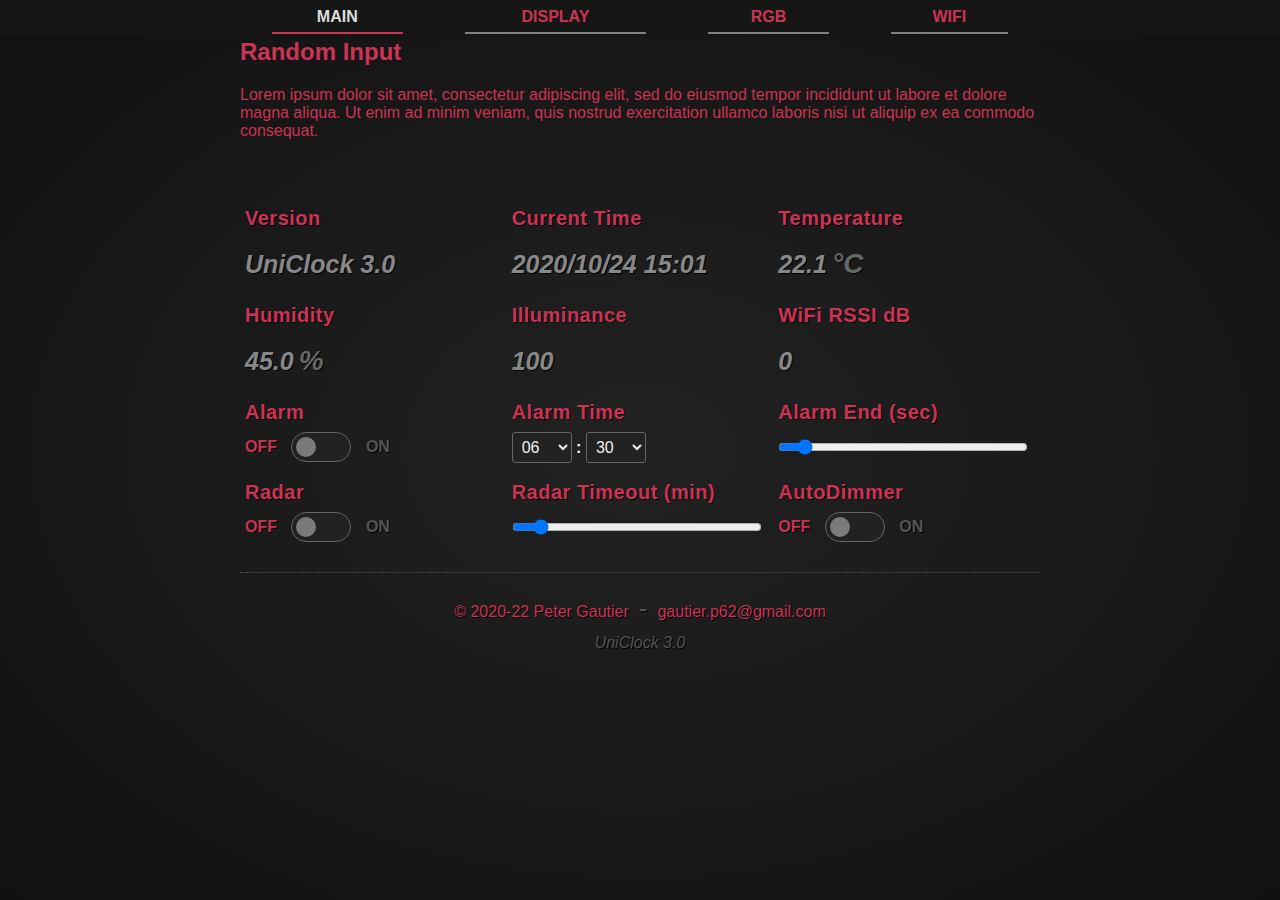
<file: data/index.html>
<!DOCTYPE html>
<html>
<head>
    <title>Uniclock 3.0</title>
    <meta charset="utf-8">
    <meta name="viewport" content="width=device-width, initial-scale=1.0">
    <link rel="stylesheet" href="site.css">
    <link rel="shortcut icon" type="image/x-icon" href="favicon.ico" sizes="16x16">
    <script src="jquery_360.js"></script>
    <script src="page.js"></script>
</head>

<body>
    <div id="info-popup">
        <div id="popup-box" class="max-width">
            <div id="popup-close-btn">X</div>
            <h2>Random Input</h2>
            <div class="content">Lorem ipsum dolor sit amet, consectetur adipiscing elit, sed do eiusmod tempor incididunt ut labore et dolore magna aliqua. Ut enim ad minim veniam, quis nostrud exercitation ullamco laboris nisi ut aliquip ex ea commodo consequat.</div>
        </div>
    </div>
    <div id="menu-holder">
        <div class="floating-menu">
            <div class="max-width">
                <table id="menu">
                    <tr></tr>
                </table>
            </div>
        </div>        
    </div>
    <div class="content max-width">
        <div class="form">
			<div page="main">
                <div class="header">
					<br>
                    <div class="control-holder">
                        <label for="version">Version</label>
                        <span id="versionHeader" class="info medium" pagemenu="settings"></span>
                    </div>
                    <div class="control-holder">
                        <label>Current Time</label>
                        <span id="currentTime" class="info medium"></span>
                    </div>
                    <div class="control-holder temperature-holder">
                        <label>Temperature</label>
                        <span id="temperature" class="info medium"></span>
                    </div>
                    <div class="control-holder temperature-holder2">
                        <label>Temperature-2</label>
                        <span id="temperature2" class="info medium"></span>
                    </div>
                    <div class="control-holder humidity-holder">
                        <label>Humidity</label>
                        <span id="humidity" class="info medium"></span>
                    </div>
                    <div class="control-holder humidity-holder2">
                        <label>Humidity-2</label>
                        <span id="humidity2" class="info medium"></span>
                    </div>
                    <div class="control-holder pressure-holder">
                        <label>Pressure</label>
                        <span id="pressure" class="info medium"></span>
                    </div>
                    <div class="control-holder lux-holder">
                        <label>Illuminance</label>
                        <span id="lux" class="info medium"></span>
                    </div>
					<div class="control-holder">
                        <label>WiFi RSSI dB</label>
                        <span id="rssi" class="info medium"></span>
                    </div>
                </div>
                <div class="control-holder">
                    <label>Alarm</label>
                    <input id="alarmEnable" type="checkbox" class="switch">
                    <span class="switcher-text left non-selectable" for="alarmEnable">off</span>
                    <span class="switcher non-selectable" for="alarmEnable"></span>
                    <span class="switcher-text right non-selectable" for="alarmEnable">on</span>
                </div>
    
                <div class="control-holder">
                    <label for="alarmTime">Alarm Time</label>
                    <div class="multiple-input">
                        <select id="alarmTimeHours" class="number-select two-digit" min="0" max="23"></select>
                        <span>:</span>
                        <select id="alarmTimeMinutes" class="number-select two-digit" min="0" max="59" step="1"></select>
                    </div>
                </div>
                
                <div class="control-holder">
                    <label for="alarmPeriod">Alarm End (sec)</label>
                    <input type="range" min="1" max="240" class="slider" id="alarmPeriod">
                </div>
                <div class="control-holder radar-holder">
                    <label>Radar</label>
                    <input id="enableRadar" type="checkbox" class="switch">
                    <span class="switcher-text left non-selectable" for="enableRadar">off</span>
                    <span class="switcher non-selectable" for="enableRadar"></span>
                    <span class="switcher-text right non-selectable" for="enableRadar">on</span>
                </div>			
                <div class="control-holder radar-holder">
                    <label>Radar Timeout (min)</label>
                    <input type="range" min="1" max="60" class="slider" id="radarTimeout">
                </div>				
                <div class="control-holder lux-holder">
                    <label>AutoDimmer</label>
                    <input id="enableAutoDim" type="checkbox" class="switch">
                    <span class="switcher-text left non-selectable" for="enableAutoDim">off</span>
                    <span class="switcher non-selectable" for="enableAutoDim"></span>
                    <span class="switcher-text right non-selectable" for="enableAutoDim">on</span>
                </div>			
			</div> 
			<!-- display settings -->	
            <div page="display" class="tube-holder">
				<br>
                <div class="control-holder">
                    <label>Manual Override</label>
                    <input id="manualOverride" type="checkbox" class="switch two-side">
                    <span class="switcher-text left non-selectable" for="manualOverride">DAY</span>
                    <span class="switcher non-selectable" for="manualOverride"></span>
                    <span class="switcher-text right non-selectable" for="manualOverride">NIGHT</span>
                </div>
    
                <div class="control-holder wordclock-holder">
                    <label>Display Mode</label>
                    <input id="set12_24" type="checkbox" class="switch two-side">
                    <span class="switcher-text left non-selectable" for="set12_24">12h</span>
                    <span class="switcher non-selectable" for="set12_24"></span>
                    <span class="switcher-text right non-selectable" for="set12_24">24h</span>
                </div>
                
                <div class="control-holder wordclock-holder">
                    <label>Zero Handling</label>
                    <input id="showZero" type="checkbox" class="switch">
                    <span class="switcher-text left non-selectable" for="showZero">Hide</span>
                    <span class="switcher non-selectable" for="showZero"></span>
                    <span class="switcher-text right non-selectable" for="showZero">Show</span>
                </div>
                
                <div class="control-holder wordclock-holder">
                    <label>Blinking Dots</label>
                    <input id="enableBlink" type="checkbox" class="switch">
                    <span class="switcher-text left non-selectable" for="enableBlink">off</span>
                    <span class="switcher non-selectable" for="enableBlink"></span>
                    <span class="switcher-text right non-selectable" for="enableBlink">on</span>
                </div>
                <div class="control-holder wordclock-holder">
                    <label>Double Blink</label>
                    <input id="enableDoubleBlink" type="checkbox" class="switch">
                    <span class="switcher-text left non-selectable" for="enableDoubleBlink">off</span>
                    <span class="switcher non-selectable" for="enableDoubleBlink"></span>
                    <span class="switcher-text right non-selectable" for="enableDoubleBlink">on</span>
                </div>				
                <div class="control-holder">
                    <label>Time Zone</label>
                    <select id="utc_offset" class="number-select" min="-12" max="12" prefix="(UTC " suffix=":00)"></select>
                </div>
                
                <div class="control-holder">
                    <label title="Daylight saving time">DST</label>
                    <input id="enableDST" type="checkbox" class="switch">
                    <span class="switcher-text left non-selectable" for="enableDST">off</span>
                    <span class="switcher non-selectable" for="enableDST"></span>
                    <span class="switcher-text right non-selectable" for="enableDST">on</span>
                </div>
                
                <div class="control-holder">
                    <label for="animMode">Animation Mode</label>
                    <!-- <select id="animMode" class="number-select" min="0" max="6" step="1" prefix="Animation_" suffix=""></select>		-->
					<select id="animMode">
						<option value="0">Off</option>
						<option value="1">1 Count Up</option>
						<option value="2">2 Count Down</option>
						<option value="3">3 Shift Right</option>
						<option value="4">4 Shift Left</option>
						<option value="5">5 Transition</option>
						<option value="6">Random 1-5</option>
						<option value="7">Random 1-4</option>
					</select>
                </div>
            
                <div class="control-holder wordclock-holder">
                    <label for="interval">Cathode Protect</label>
                    <input type="range" min="0" max="60" class="slider" id="interval">
                </div>
                
    
                <div class="control-holder">
                    <label>Auto Day/Night</label>
                    <input id="enableAutoShutoff" type="checkbox" class="switch">
                    <span class="switcher-text left non-selectable" for="enableAutoShutoff">off</span>
                    <span class="switcher non-selectable" for="enableAutoShutoff"></span>
                    <span class="switcher-text right non-selectable" for="enableAutoShutoff">on</span>
                </div>
                            
                <div class="control-holder">
                    <label>Day Brightness</label>
                    <input type="range" min="1" class="slider" id="dayBright">
                </div>
                <div class="control-holder">
                    <label>Night Brightness</label>
                    <input type="range" min="0" class="slider" id="nightBright">
                </div>
                
                <div class="control-holder">
                    <label>Day</label>
                    <div class="multiple-input">
                        <select id="dayTimeHours" class="number-select two-digit" min="0" max="23"></select>
                        <span>:</span>
                        <select id="dayTimeMinutes" class="number-select two-digit" min="0" max="59" step="5"></select>
                    </div>
                </div>
                <div class="control-holder">
                    <label>Night</label>
                    <div class="multiple-input">
                        <select id="nightTimeHours" class="number-select two-digit" min="0" max="23"></select>
                        <span>:</span>
                        <select id="nightTimeMinutes" class="number-select two-digit" min="0" max="59" step="5"></select>
                    </div>
                </div>
                <div class="control-holder wordclock-holder">
                    <label>Display Time/Date</label>
                    <input id="enableTimeDisplay" type="checkbox" class="switch">
                    <span class="switcher-text left non-selectable" for="enableTimeDisplay">off</span>
                    <span class="switcher non-selectable" for="enableTimeDisplay"></span>
                    <span class="switcher-text right non-selectable" for="enableTimeDisplay">on</span>
                </div>	
                <div class="control-holder">
                    <label for="dateMode">Date Format</label>
                    <select id="dateMode">
                        <option value="0">dd/mm/yyyy</option>
                        <option value="1">mm/dd/yyyy</option>
                        <option value="2">yyyy/mm/dd</option>
                    </select>
                </div>	
                <div class="control-holder wordclock-holder">
                    <label>Date Repeat (min)</label>
                    <input type="range" min="0" max="10" class="slider" id="dateRepeatMin">
                </div>			
                <div class="control-holder temperature-holder">
                    <label>Temp/H. Repeat (min)</label>
                    <input type="range" min="0" max="10" class="slider" id="tempRepeatMin">
                </div>				
                <div class="control-holder temperature-holder">
                    <label>Temperature Format</label>
                    <input id="tempCF" type="checkbox" class="switch two-side">
                    <span class="switcher-text left non-selectable" for="tempCF">C</span>
                    <span class="switcher non-selectable" for="tempCF"></span>
                    <span class="switcher-text right non-selectable" for="tempCF">F</span>
                </div>
                <div class="control-holder wordclock-holder">
                    <label>Date seconds</label>
                    <div class="multiple-input">
                        <select id="dateStart" class="number-select two-digit" min="0" max="59"></select>
                        <span>-</span>
                        <select id="dateEnd" class="number-select two-digit" min="0" max="59" step="1"></select>
                    </div>
                </div>	
                <div class="control-holder temperature-holder">
                    <label>Temperature seconds</label>
                    <div class="multiple-input">
                        <select id="tempStart" class="number-select two-digit" min="0" max="59"></select>
                        <span>-</span>
                        <select id="tempEnd" class="number-select two-digit" min="0" max="59" step="1"></select>
                    </div>
                </div>  
                <div class="control-holder humidity-holder">
                    <label>Humidity seconds</label>
                    <div class="multiple-input">
                        <select id="humidStart" class="number-select two-digit" min="0" max="59"></select>
                        <span>-</span>
                        <select id="humidEnd" class="number-select two-digit" min="0" max="59" step="1"></select>
                    </div>
                </div>  
            </div>

            <!-- RGB settings -->
            <div page="rgb" class="tube-holder">
				<br>
                <div class="control-holder rgb-holder">
                    <label for="rgbEffect">RGB Effect</label>
                    <select id="rgbEffect">
                        <option value="0">OFF</option>
                        <option value="1">Fixed Color</option>
                        <option value="2">Rainbow Flow</option>
                        <option value="3">Rainbow Stepper</option>
                        <option value="4">Color Dimmer</option>
                        <option value="5">Color Changer</option>
                        <option value="6">Color FlowChanger</option>
                        <option value="7">Color FlowChanger Random-1</option>
                        <option value="8">Color FlowChanger Random-2</option>
                        <option value="9">Color FlowChanger Random-3</option>
                        <option value="10">Knight Rider's KITT</option>
                    </select>
                </div>
                <div class="control-holder rgb-holder">
                    <label>RGB Brightness</label>
                    <input type="range" min="8" max="255" class="slider" id="rgbBrightness">
                </div>
                <div class="control-holder">
                    <label>Fixed Color</label>
                    <div id="color-select-holder">
                        <div>
                            <input type="range" min="1" max="255" class="slider" id="rgbFixColor">
                        </div>
                        <div>
                            <div id="selectedColor"></div>
                        </div>
                    </div>                    
                </div>
            
                <div class="control-holder rgb-holder">
                    <label>Direction</label>
                    <input id="rgbDir" type="checkbox" class="switch two-side">
                    <span class="switcher-text left non-selectable" for="rgbDir">left</span>
                    <span class="switcher non-selectable" for="rgbDir"></span>
                    <span class="switcher-text right non-selectable" for="rgbDir">right</span>
                </div>
                
                <div class="control-holder">
                    <label for="rgbSpeed">Animation Speed</label>
                    <input type="range" min="1" max="255" class="slider" id="rgbSpeed">
                </div>
            </div>
			<!-- WiFi settings -->			
			<div page=wifi>
				<br>
                <div class="control-holder">
                    <label>WiFi SSID</label>
                    <input type="text" id="wifiSsid">
                </div>
                <div class="control-holder">
                    <label>WiFi Password</label>
                    <input type="text" id="wifiPsw">
                </div>
                <div class="control-holder">
                    <label>AP SSID</label>
                    <input type="text" id="ApSsid">
                </div>
                <div class="control-holder">
                    <label>AP Password</label>
                    <input type="text" id="ApPsw">
                </div>	
				<div class="control-holder">
                    <label>WiFi Mode</label>
                    <input id="wifiMode" type="checkbox" class="switch">
                    <span class="switcher-text left non-selectable" for="wifiMode">AP</span>
                    <span class="switcher non-selectable" for="wifiMode"></span>
                    <span class="switcher-text right non-selectable" for="wifiMode">Client</span>
                </div>
                <div class="control-holder">
                    <label>Ntp Server</label>
                    <input type="text" id="NtpServer">
                </div>
                <div class="control-holder mqtt-holder">
                    <label>MQTT Enable</label>
                    <input id="mqttEnable" type="checkbox" class="switch">
                    <span class="switcher-text left non-selectable" for="mqttEnable">off</span>
                    <span class="switcher non-selectable" for="mqttEnable"></span>
                    <span class="switcher-text right non-selectable" for="mqttEnable">on</span>
                </div>				
                <div class="control-holder mqtt-holder">
                    <label>MQTT Address</label>
                    <input type="text" id="mqttBrokerAddr">
                </div>	
                <div class="control-holder mqtt-holder">
                    <label>MQTT User</label>
                    <input type="text" id="mqttBrokerUser">
                </div>	
                <div class="control-holder mqtt-holder">
                    <label>MQTT Password</label>
                    <input type="text" id="mqttBrokerPsw">
                </div>
				<div class="control-holder mqtt-holder">
                    <label>MQTT Refresh (sec)</label>
                    <input type="range" min="10" max="100" class="slider" id="mqttBrokerRefresh">
                </div>
            </div>	
            <div page="settings" hidden="true">
			<br><br>
            <!-- Sensor corrections -->
				<div class="control-holder temperature-holder">
                    <label>Temperature#1</label>
                    <input type="range" min="-5" max="5" step="0.1" class="slider" id="corrT0">
                </div>
				<div class="control-holder temperature-holder2">
                    <label>Temperature#2</label>
                    <input type="range" min="-5" max="5" step="0.1" class="slider" id="corrT1">
                </div>
				<div class="control-holder humidity-holder">
                    <label>Humidity#1</label>
                    <input type="range" min="-25" max="25" step="0.1" class="slider" id="corrH0">
                </div>	
				<div class="control-holder humidity-holder2">
                    <label>Humidity#2</label>
                    <input type="range" min="-25" max="25" step="0.1" class="slider" id="corrH1">
                </div>					
				<div class="control-holder wordclock-holder">			
                    <label>CathodeProtect (minutes)</label>
                    <input type="range" min="1" max="60" step="1" class="slider" id="cathProtMin">
                </div>				
                <div class="control-holder">
                    <label>Firmware Server</label>
                    <input type="text" id="firmware">
                </div>
				<br><br><br>
                <div class="control-holder">
					<button id="cath-prot-btn" onclick="areYouSure('cathodeProtect')">Cathode Protect</button>
					<button id="fw-update-btn" onclick="areYouSure('firmwareupdate')">Firmware Update</button>					
                    <button id="restart-btn" onclick="areYouSure('reset')">Restart</button>
					<button id="factory-reset-btn" onclick="areYouSure('factoryreset')">Factory Reset</button>
				</div>	
                <div id="clock-details">

                </div>              
            </div>
        </div>
            
        <div class="separator"></div>
        <div class="footer">
            © 2020-22 Peter Gautier<span>-</span><a href="mailto: gautier.p62@gmail.com">gautier.p62@gmail.com</a><br>
            <div id="version" class="info" pagemenu="settings"></div>
        </div>
    </div>
    
</body>

</html>
</file>
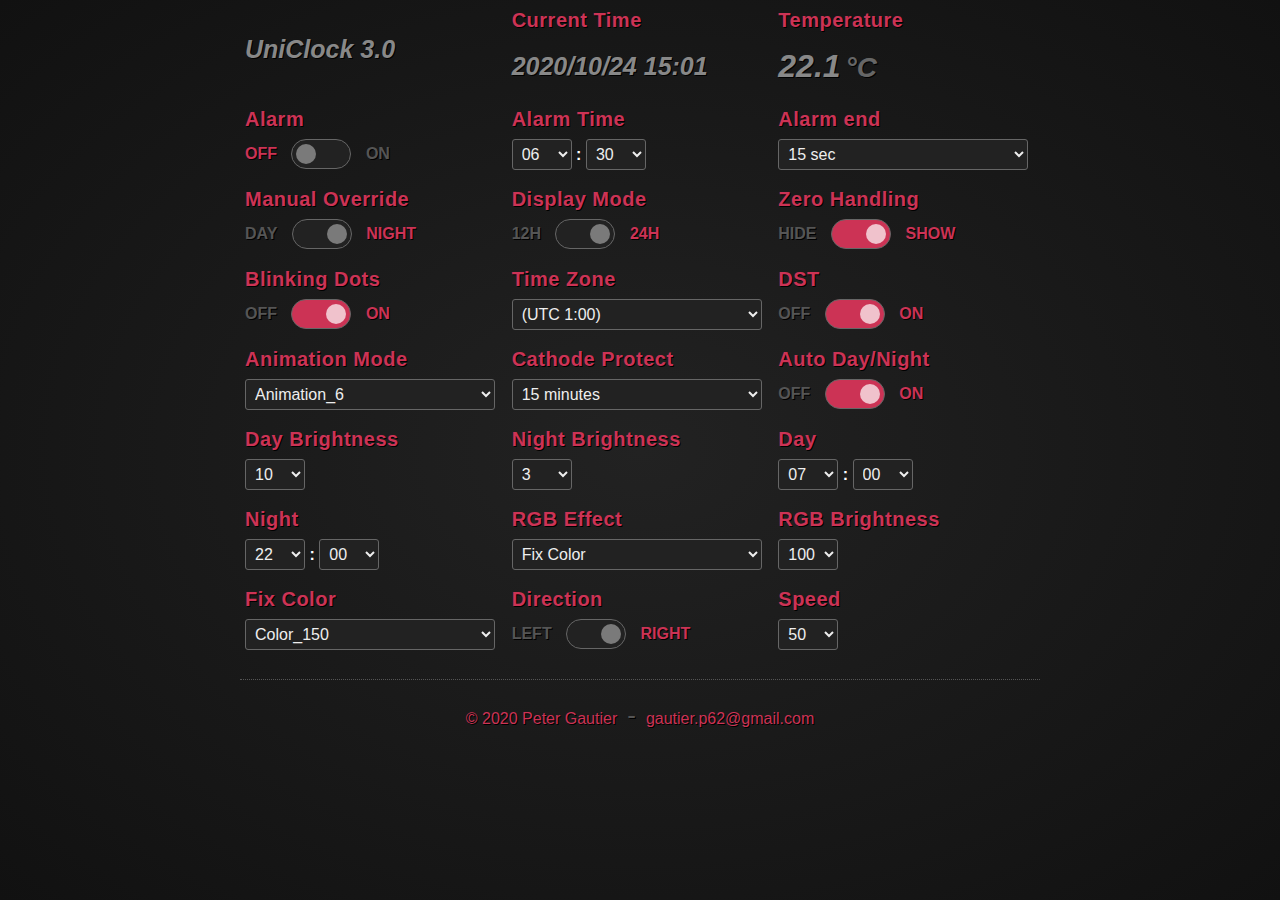
<file: data/index2.html>
<!DOCTYPE html>
<html>
<head>
    <title>ESP UniClock v2.0</title>
    <meta charset="utf-8">
    <meta name="viewport" content="width=device-width, initial-scale=1.0">
    <link rel="stylesheet" href="site.css">
    <script src="jquery_351.js"></script>
    <script src="page.js"></script>
</head>

<body>
    <div class="content max-width">
        <div class="form">
            <div class="header">
				<div class="control-holder">
                    <label></label>
                    <span id="version" class="info medium"></span>
                </div>
                <div class="control-holder">
                    <label>Current Time</label>
                    <span id="currentTime" class="info medium"></span>
                </div>
                <div class="control-holder">
                    <label>Temperature</label>
                    <span id="temperature" class="info big"></span>
                </div>
			</div>	
			
            <div class="control-holder">
                <label>Alarm</label>
                <input id="alarmEnable" type="checkbox" class="switch">
                <span class="switcher-text left non-selectable" for="alarmEnable">off</span>
                <span class="switcher non-selectable" for="alarmEnable"></span>
                <span class="switcher-text right non-selectable" for="alarmEnable">on</span>
            </div>

            <div class="control-holder">
                <label>Alarm Time</label>
                <div class="multiple-input">
                    <select id="alarmTimeHours" class="number-select two-digit" min="0" max="23"></select>
                    <span>:</span>
                    <select id="alarmTimeMinutes" class="number-select two-digit" min="0" max="59" step="5"></select>
                </div>
            </div>
			
			<div class="control-holder">
                <label for="alarmPeriod">Alarm end</label>
                <select id="alarmPeriod" class="number-select" min="0" max="240" step="1" prefix="" suffix=" sec"></select>
            </div>
			
			
			<div class="control-holder">
                <label>Manual Override</label>
                <input id="manualOverride" type="checkbox" class="switch two-side">
                <span class="switcher-text left non-selectable" for="manualOverride">DAY</span>
                <span class="switcher non-selectable" for="manualOverride"></span>
                <span class="switcher-text right non-selectable" for="manualOverride">NIGHT</span>
            </div>

            <div class="control-holder">
                <label>Display Mode</label>
                <input id="set12_24" type="checkbox" class="switch two-side">
                <span class="switcher-text left non-selectable" for="set12_24">12h</span>
                <span class="switcher non-selectable" for="set12_24"></span>
                <span class="switcher-text right non-selectable" for="set12_24">24h</span>
            </div>
			
            <div class="control-holder">
                <label>Zero Handling</label>
                <input id="showZero" type="checkbox" class="switch">
                <span class="switcher-text left non-selectable" for="showZero">Hide</span>
                <span class="switcher non-selectable" for="showZero"></span>
                <span class="switcher-text right non-selectable" for="showZero">Show</span>
            </div>
            
            <div class="control-holder">
                <label>Blinking Dots</label>
                <input id="enableBlink" type="checkbox" class="switch">
                <span class="switcher-text left non-selectable" for="enableBlink">off</span>
                <span class="switcher non-selectable" for="enableBlink"></span>
                <span class="switcher-text right non-selectable" for="enableBlink">on</span>
            </div>
            <div class="control-holder">
                <label>Time Zone</label>
                <select id="utc_offset" class="number-select" min="-12" max="12" prefix="(UTC " suffix=":00)"></select>
            </div>
			
            <div class="control-holder">
                <label title="Daylight saving time">DST</label>
                <input id="enableDST" type="checkbox" class="switch">
                <span class="switcher-text left non-selectable" for="enableDST">off</span>
                <span class="switcher non-selectable" for="enableDST"></span>
                <span class="switcher-text right non-selectable" for="enableDST">on</span>
            </div>
			
			<div class="control-holder">
                <label for="animMode">Animation Mode</label>
                <select id="animMode" class="number-select" min="0" max="6" step="1" prefix="Animation_" suffix=""></select>
            </div>
        
            <div class="control-holder">
                <label for="interval">Cathode Protect</label>
                <select id="interval" class="number-select" min="0" max="60" step="1" prefix="" suffix=" minutes"></select>
            </div>
			

			<div class="control-holder">
                <label>Auto Day/Night</label>
                <input id="enableAutoShutoff" type="checkbox" class="switch">
                <span class="switcher-text left non-selectable" for="enableAutoShutoff">off</span>
                <span class="switcher non-selectable" for="enableAutoShutoff"></span>
                <span class="switcher-text right non-selectable" for="enableAutoShutoff">on</span>
            </div>
						
            <div class="control-holder">
                <label>Day Brightness</label>
                <div class="multiple-input">
                    <select id="dayBright" class="number-select small" min="0" max="10"></select>
                </div>
            </div>
            <div class="control-holder">
                <label>Night Brightness</label>
                <div class="multiple-input">
                    <select id="nightBright" class="number-select small" min="0" max="10"></select>
                </div>
            </div>
            
            <div class="control-holder">
                <label>Day</label>
                <div class="multiple-input">
                    <select id="dayTimeHours" class="number-select two-digit" min="0" max="23"></select>
                    <span>:</span>
                    <select id="dayTimeMinutes" class="number-select two-digit" min="0" max="59" step="5"></select>
                </div>
            </div>
            <div class="control-holder">
                <label>Night</label>
                <div class="multiple-input">
                    <select id="nightTimeHours" class="number-select two-digit" min="0" max="23"></select>
                    <span>:</span>
                    <select id="nightTimeMinutes" class="number-select two-digit" min="0" max="59" step="5"></select>
                </div>
            </div>
			
           <div class="control-holder">
                <label for="rgbEffect">RGB Effect</label>
                <select id="rgbEffect">
                    <option value="0">OFF</option>
                    <option value="1">Fix Color</option>
                    <option value="2">Rainbow Flow</option>
                    <option value="3">Rainbow Stepper</option>
					<option value="4">Color Dimmer</option>
					<option value="5">Color Changer</option>
					<option value="6">Color FlowChanger</option>
					<option value="7">Color FlowChanger Random-1</option>
					<option value="8">Color FlowChanger Random-2</option>
					<option value="9">Color FlowChanger Random-3</option>
					<option value="10">Knight Rider's KITT</option>
                </select>
            </div>
            <div class="control-holder">
                <label>RGB Brightness</label>
                <div class="multiple-input">
                    <select id="rgbBrightness" class="number-select small" min="8" max="255" step="1"></select>
                </div>
            </div>
            <div class="control-holder">
                <label>Fix Color</label>
                <div class="multiple-input">
                    <select id="rgbFixColor" class="number-select" min="1" max="256" step="1" prefix="Color_" suffix=""></select>
                </div>
            </div>
        
            <div class="control-holder">
                <label>Direction</label>
                <input id="rgbDir" type="checkbox" class="switch two-side">
                <span class="switcher-text left non-selectable" for="rgbDir">left</span>
                <span class="switcher non-selectable" for="rgbDir"></span>
                <span class="switcher-text right non-selectable" for="rgbDir">right</span>
            </div>
            
            <div class="control-holder">
                <label for="rgbSpeed">Speed</label>
                <select class="number-select small" id="rgbSpeed" min="1" max="255" step="1"></select>
            </div>
         </div>
            
        <div class="separator"></div>
        <div class="footer">
            © 2020 Peter Gautier<span>-</span><a href="mailto: gautier.p62@gmail.com">gautier.p62@gmail.com</a><br>
            <div id="version" class="info"></div>
        </div>
    </div>
    
</body>

</html>
</file>
<file: data/site.css>
*, *:before, *:after{
    box-sizing: border-box;
}
.non-selectable{
    -webkit-touch-callout: none; /* iOS Safari */
    -webkit-user-select: none; /* Safari */
     -khtml-user-select: none; /* Konqueror HTML */
       -moz-user-select: none; /* Old versions of Firefox */
        -ms-user-select: none; /* Internet Explorer/Edge */
            user-select: none; /* Non-prefixed version, currently
                                  supported by Chrome, Edge, Opera and Firefox */
}
html {
    -webkit-font-smoothing: antialiased;
    background-image: radial-gradient(#222, #111);
    min-height: 100%;
    background-attachment: fixed;
    color: #c35;
}
.hidden{
    display: none !important;
}
a, a:visited{
    color: #c35;
    text-decoration: none;
}
a:hover{
    text-decoration: underline;
    color: #777;
}
body {
    font-family: "Helvetica Neue", Helvetica, Arial, "Liberation Sans", FreeSans, sans-serif;
    margin: 0;
}
.form{
    overflow: auto;
}
.max-width{
    max-width: 800px;
    margin: auto;
}
.row{
    clear: both;
    overflow: auto;
}
.row + .row{
    margin-top: 15px;
}
.control-holder{
    width: 33.333333%;
    display: block;
    float: left;
    padding: 5px;
    min-height: 80px;
    overflow: auto;
}
.header{
    overflow: auto;
}
.form label {
    width: 100%;
    display: inline-block;
    font-weight: bold;
    padding-top: 0;
    padding-left: 0;
    letter-spacing: 0.025em;
    font-size: 20px;
    vertical-align: top;
    line-height: 30px;
    position: relative;
    text-shadow: 1px 1px 0 black;
    margin-bottom: 5px;
}
input, select{
    margin: 0;
    font: inherit;
    line-height: normal;
    width: 100%;
    max-width: 250px;
    background: #222222;
    color: #eee;
    position: relative;
    padding: 5px;
    min-height: 30px;
    outline: none;
    line-height: normal;
    border-radius: 3px;
    border: 1px solid #666;
    transition: 0.15s background;    
}
input:not(:disabled),select:not(:disabled){
    cursor: pointer;
}
input:hover, select:hover{
    background: #333;
}
input:focus, select:focus{    
    background: #4E4E4E;
    border-color: #888;
}
input:active, select:active{    
    background: #5E5E5E;
    border-color: #aaa;
}
.multiple-input span{
    color: white;
    font-weight: bold;
}
.two-digit, .small{
    max-width: 60px;
}
[type="checkbox"].switch{    
    position: fixed;
    left: -300px;
    top: -300px;
}
[type="checkbox"].switch ~ .switcher{
    width: 60px;
    display: inline-block;
    vertical-align: top;
    height: 30px;
    padding: 2px;    
    background: #222222;
    border: 1px solid #666;
    transition: 0.15s background;
    border-radius: 30px;
    position: relative;
    cursor: pointer;
}
[type="checkbox"].switch:focus ~ .switcher{
    background: #5E5E5E;
    border-color: #aaa;
}
[type="checkbox"].switch ~ .switcher:after{
    display: inline-block;
    content: '';
    vertical-align: top;
    width: 20px;
    height: 20px;
    position: absolute;
    top: 4px;
    left: 4px;
    border-radius: 50%;
    background: rgba(255,255,255,0.4);
    transition: 0.3s all;
}
[type="checkbox"].switch:checked ~ .switcher:after{
    left: 34px;
}
[type="checkbox"].switch:not(.two-side):checked ~ .switcher:after{
    background: rgba(255,255,255,0.7);
}
[type="checkbox"].switch:not(.two-side):checked ~ .switcher{
    background: #37bfb9;
    background-color: #c35;
}
[page]{
    display: none;
}
[page].active{
    display: block;
}
#menu-holder{
    padding-bottom: 40px;
}
#menu-holder > .floating-menu{
    position: fixed;
    top: 0;
    left: 0;
    width: 100%;
    z-index: 110;
    background: #161616;
}
#menu{
    width: 100%;
}
#menu td{
    padding: 0 30px;
}
#menu td .menu-item{
    cursor: pointer;
    border-bottom: 2px solid gray;
    text-align: center;
    text-transform: uppercase;
    font-weight: bold;
    line-height: 30px;
    background-color: transparent;
    transition: 0.3s border, 0.3s background, 0.3s color;
}
#menu td .menu-item:hover{
    background-color: #4E4E4E;
    border-color: #ddd;
}
#menu td .menu-item.active{
    color: #ddd;
    border-color: #c35;
}
.switcher-text{
    text-transform: uppercase;
    font-weight: bold;
    line-height: 30px;    
    cursor: pointer;
    transition: 0.3s color;
    text-shadow: 1px 1px 0 black;
}
.switcher-text:hover{
    color: #c35 !important;
}
.switcher-text.left{
    margin-right: 10px;
}
.switcher-text.right{
    margin-left: 10px;
    color: #555;
}
[type="checkbox"].switch:checked ~ .switcher-text.left{
    color: #555;
}
[type="checkbox"].switch:checked ~ .switcher-text.right{
    color: inherit;
}
.footer{
    margin: auto;
    display: block;
    text-align: center;
    text-shadow: 1px 1px 0 black;
}
.footer span{
    margin: 0 10px;
    font-size: 26px;
    color: #555;
}
.separator{    
    border-top: 1px dotted #555;
    margin-top: 20px;
    margin-bottom: 20px;
}
.info{
    color: #555;
    padding: 10px 0;
    font-style: italic;
    display: inline-block;
    text-shadow: 1px 1px 0 black;
}
.info.medium{
    color: #888;
    font-weight: bold;
    font-size: 25px;
    line-height: 32px;
}
.info.big{
    color: #888;
    font-weight: bold;
    font-size: 32px;
    line-height: 32px;
}
.info:after{
    color: #666;
    display: inline-block;
    padding-left: 5px;
    font-size: 28px;
}
#temperature:after{
    content: ' °C';
}
#humidity:after{
    content: '%';
}
/* width */
::-webkit-scrollbar {
    width: 10px;
}

/* Track */
::-webkit-scrollbar-track {
    background: #333;
}

/* Handle */
::-webkit-scrollbar-thumb {
    background: #c35;
}

/* Handle on hover */
::-webkit-scrollbar-thumb:hover {
    background: #d43d5f;
}
@media screen and (max-width: 600px){
    .control-holder{
        width: 50%;
    }
    .form label{
        font-size: 15px;
    }
    .switcher-text{
        font-size: 14px;
    }
    .info{
        padding: 5px 0;
    }
    .info:after{
        font-size: 16px;
    }
    .info.big{
        font-size: 20px;
    }
    .info.medium{
        font-size: 15px;
    }
}
@media screen and (max-width: 360px){
    body{
        text-align: center;
    }
    .control-holder{
        width: 100%;
    }
}
</file>
